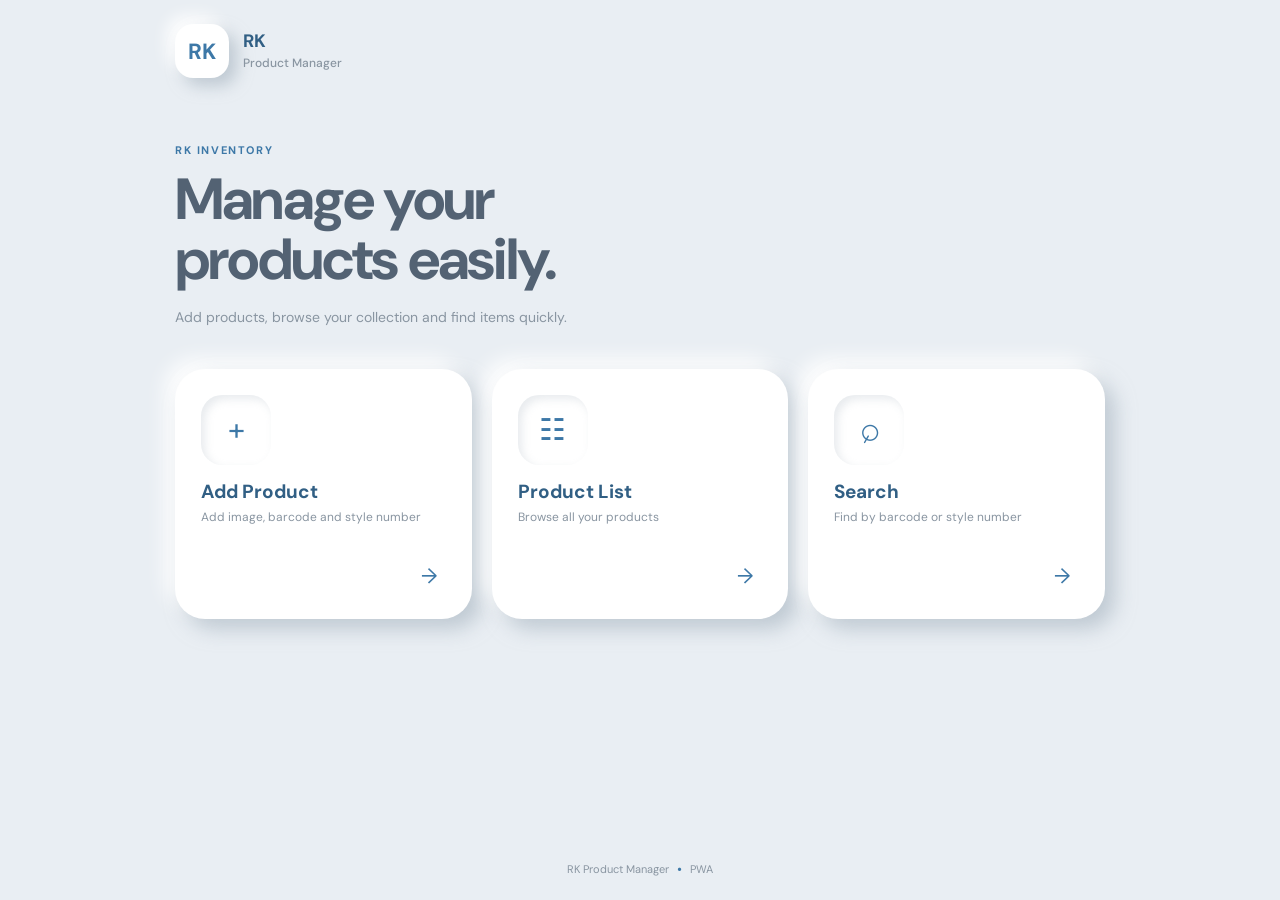
<file: index.html>
<!DOCTYPE html>
<html lang="en">

<head>

    <meta charset="UTF-8">

    <meta name="viewport"
      content="width=device-width, initial-scale=1.0,
               maximum-scale=1.0, minimum-scale=1.0,
               user-scalable=no">

    <meta name="theme-color"
          content="#e9eef3">

    <meta name="description"
          content="RK Product  Manager">

    <title>RK Products</title>

    <!-- Font -->
    <link rel="preconnect"
          href="https://fonts.googleapis.com">

    <link rel="preconnect"
          href="https://fonts.gstatic.com"
          crossorigin>

    <link href="https://fonts.googleapis.com/css2?family=DM+Sans:wght@400;500;600;700&display=swap"
          rel="stylesheet">

    <!-- CSS -->
    <link rel="stylesheet"
          href="Style.css">



<link
    rel="manifest"
    href="./manifest.webmanifest"
>
<meta
    name="theme-color"
    content="#e9eef3"
>
<meta
    name="mobile-web-app-capable"
    content="yes"
>
<meta
    name="apple-mobile-web-app-capable"
    content="yes"
>
<meta
    name="apple-mobile-web-app-status-bar-style"
    content="default"
>




</head>


<body>

    <div class="app-shell">


        <!-- =========================================
             HEADER
        ========================================== -->

        <header class="top-bar">

            <div class="brand">

                <div class="brand-logo">
                    RK
                </div>

                <div class="brand-info">

                    <h1>
                        RK
                    </h1>

                    <span>
                        Product Manager
                    </span>

                </div>

            </div>

        </header>



        <!-- =========================================
             MAIN
        ========================================== -->

        <main>


            <!-- =====================================
                 HERO
            ====================================== -->

            <section class="hero">

                <div class="hero-label">
                   RK INVENTORY
                </div>

                <h2>
                    Manage your<br>
                    products easily.
                </h2>

                <p>
                    Add products, browse your collection
                    and find items quickly.
                </p>

            </section>



            <!-- =====================================
                 MENU
            ====================================== -->

            <section class="menu">


                <!-- ADD PRODUCT -->

                <button class="action-card"
                        type="button"
                        onclick="openPage('Add.html')">

                    <div class="action-icon">

                        <span class="plus">
                            +
                        </span>

                    </div>

                    <div class="action-text">

                        <span class="action-title">
                            Add Product
                        </span>

                        <span class="action-description">
                            Add image, barcode and style number
                        </span>

                    </div>

                    <div class="action-arrow">
                        →
                    </div>

                </button>



                <!-- PRODUCT LIST -->

                <button class="action-card"
                        type="button"
                        onclick="openPage('List.html')">

                    <div class="action-icon">

                        <span class="list-symbol">
                            ☷
                        </span>

                    </div>

                    <div class="action-text">

                        <span class="action-title">
                            Product List
                        </span>

                        <span class="action-description">
                            Browse all your products
                        </span>

                    </div>

                    <div class="action-arrow">
                        →
                    </div>

                </button>



                <!-- SEARCH -->

                <button class="action-card"
                        type="button"
                        onclick="openPage('Search.html')">

                    <div class="action-icon">

                        <span class="search-symbol">
                            ⌕
                        </span>

                    </div>

                    <div class="action-text">

                        <span class="action-title">
                            Search
                        </span>

                        <span class="action-description">
                            Find by barcode or style number
                        </span>

                    </div>

                    <div class="action-arrow">
                        →
                    </div>

                </button>


            </section>

        </main>



        <!-- =========================================
             FOOTER
        ========================================== -->

        <footer>

            <span>
                RK Product Manager
            </span>

            <span class="footer-separator">
                •
            </span>

            <span>
                PWA
            </span>

        </footer>


    </div>


    <!-- JavaScript -->
    <script src="App.js"></script>




<script>
if ("serviceWorker" in navigator) {

    window.addEventListener("load", () => {

        navigator.serviceWorker
            .register("./sw.js")
            .then(registration => {

                console.log(
                    "[PWA] Service Worker registered:",
                    registration.scope
                );

                registration.update();

            })
            .catch(error => {

                console.error(
                    "[PWA] Service Worker registration failed:",
                    error
                );

            });

    });
}
</script>



</body>

</html>
</file>
<file: Style.css>
/* =========================================================
   GARMENT STORE PWA
   MODERN CLAYMORPHISM HOME
========================================================= */


/* =========================================================
   VARIABLES
========================================================= */

:root {

    /* Background */

    --bg: #e9eef3;

    /* Cards */

    --white: #ffffff;


    /* Text */

    --text: #536273;

    --text-dark: #315f84;

    --muted: #8995a1;


    /* Accent */

    --blue: #3d78a7;

    --blue-dark: #2f638e;


    /* Clay shadows */

    --shadow-dark: rgba(157, 171, 184, 0.55);

    --shadow-light: rgba(255, 255, 255, 0.95);


    /* Radius */

    --radius-large: 30px;

    --radius-medium: 22px;

}


/* =========================================================
   RESET
========================================================= */

* {

    margin: 0;

    padding: 0;

    box-sizing: border-box;

}


html {

    width: 100%;

    min-height: 100%;

    scroll-behavior: smooth;

}


body {

    width: 100%;

    min-height: 100vh;

    font-family: "DM Sans", sans-serif;

    background: var(--bg);

    color: var(--text);

    -webkit-font-smoothing: antialiased;

}


/* =========================================================
   REMOVE BUTTON DEFAULT STYLING
========================================================= */

button {

    font-family: inherit;

}


/* =========================================================
   APPLICATION SHELL
========================================================= */

.app-shell {

    width: 100%;

    max-width: 760px;

    min-height: 100vh;

    margin: 0 auto;

    padding:

        max(24px, env(safe-area-inset-top))

        20px

        max(22px, env(safe-area-inset-bottom));

    display: flex;

    flex-direction: column;

}


/* =========================================================
   HEADER
========================================================= */

.top-bar {

    width: 100%;

    margin-bottom: 48px;

}


.brand {

    display: flex;

    align-items: center;

    gap: 14px;

}


/* =========================================================
   BRAND LOGO
========================================================= */

.brand-logo {

    width: 54px;

    height: 54px;

    flex-shrink: 0;

    display: flex;

    align-items: center;

    justify-content: center;

    border-radius: 18px;

    background: var(--white);

    color: var(--blue);

    font-size: 22px;

    font-weight: 700;

    border: 1px solid rgba(255, 255, 255, 0.9);


    /* Outer clay */

    box-shadow:

        8px 8px 16px var(--shadow-dark),

        -8px -8px 16px var(--shadow-light);

}


/* =========================================================
   BRAND INFORMATION
========================================================= */

.brand-info {

    display: flex;

    flex-direction: column;

    gap: 2px;

}


.brand-info h1 {

    color: var(--text-dark);

    font-size: 18px;

    line-height: 1.2;

    font-weight: 700;

    letter-spacing: -0.3px;

}


.brand-info span {

    color: var(--muted);

    font-size: 12px;

    font-weight: 500;

}


/* =========================================================
   HERO
========================================================= */

.hero {

    margin-bottom: 32px;

}


.hero-label {

    display: inline-block;

    margin-bottom: 12px;

    color: var(--blue);

    font-size: 11px;

    font-weight: 700;

    letter-spacing: 1.6px;

}


.hero h2 {

    color: var(--text);

    font-size: clamp(34px, 9vw, 52px);

    line-height: 1.04;

    font-weight: 700;

    letter-spacing: -1.8px;

}


.hero p {

    max-width: 480px;

    margin-top: 16px;

    color: var(--muted);

    font-size: 14px;

    line-height: 1.65;

}


/* =========================================================
   MENU
========================================================= */

.menu {

    width: 100%;

    display: flex;

    flex-direction: column;

    gap: 18px;

}


/* =========================================================
   ACTION CARD
========================================================= */

.action-card {

    position: relative;

    width: 100%;

    min-height: 112px;

    padding: 20px;

    display: flex;

    align-items: center;

    gap: 16px;

    border: 1px solid rgba(255, 255, 255, 0.9);

    border-radius: var(--radius-large);

    background: var(--white);

    color: var(--text);

    text-align: left;

    cursor: pointer;

    outline: none;


    /* Clay outer shadow */

    box-shadow:

        10px 10px 20px var(--shadow-dark),

        -10px -10px 20px var(--shadow-light);


    transition:

        transform 160ms ease,

        box-shadow 160ms ease;

}


/* =========================================================
   CARD HOVER
========================================================= */

@media (hover: hover) {

    .action-card:hover {

        transform: translateY(-3px);

        box-shadow:

            13px 13px 25px var(--shadow-dark),

            -13px -13px 25px var(--shadow-light);

    }

}


/* =========================================================
   CARD PRESS
========================================================= */

.action-card:active {

    transform: translateY(2px);

    box-shadow:

        inset 5px 5px 11px rgba(157, 171, 184, 0.35),

        inset -5px -5px 11px rgba(255, 255, 255, 0.95);

}


/* =========================================================
   CARD FOCUS
========================================================= */

.action-card:focus-visible {

    outline: 3px solid rgba(61, 120, 167, 0.25);

    outline-offset: 4px;

}


/* =========================================================
   ACTION ICON
========================================================= */

.action-icon {

    width: 64px;

    height: 64px;

    flex-shrink: 0;

    display: flex;

    align-items: center;

    justify-content: center;

    border-radius: 21px;

    background: var(--white);

    color: var(--blue);


    /* Inner clay */

    box-shadow:

        inset 4px 4px 8px rgba(157, 171, 184, 0.24),

        inset -4px -4px 8px rgba(255, 255, 255, 0.95);

}


.plus {

    font-size: 31px;

    font-weight: 400;

    line-height: 1;

}


.list-symbol {

    font-size: 30px;

    line-height: 1;

}


.search-symbol {

    font-size: 35px;

    line-height: 1;

    transform: rotate(-15deg);

}


/* =========================================================
   ACTION TEXT
========================================================= */

.action-text {

    flex: 1;

    min-width: 0;

    display: flex;

    flex-direction: column;

    gap: 5px;

}


.action-title {

    color: var(--text-dark);

    font-size: 18px;

    line-height: 1.2;

    font-weight: 700;

}


.action-description {

    color: var(--muted);

    font-size: 12px;

    line-height: 1.45;

}


/* =========================================================
   ARROW
========================================================= */

.action-arrow {

    width: 34px;

    height: 34px;

    flex-shrink: 0;

    display: flex;

    align-items: center;

    justify-content: center;

    border-radius: 50%;

    color: var(--blue);

    font-size: 21px;

    font-weight: 400;

    transition:

        transform 160ms ease;

}


@media (hover: hover) {

    .action-card:hover .action-arrow {

        transform: translateX(4px);

    }

}


/* =========================================================
   FOOTER
========================================================= */

footer {

    margin-top: auto;

    padding-top: 42px;

    display: flex;

    justify-content: center;

    align-items: center;

    gap: 8px;

    color: var(--muted);

    font-size: 11px;

}


.footer-separator {

    color: var(--blue);

    font-size: 14px;

}


/* =========================================================
   MOBILE
========================================================= */

@media (max-width: 480px) {

    .app-shell {

        padding-left: 17px;

        padding-right: 17px;

    }


    .top-bar {

        margin-bottom: 40px;

    }


    .brand-logo {

        width: 50px;

        height: 50px;

        border-radius: 17px;

    }


    .hero {

        margin-bottom: 28px;

    }


    .hero h2 {

        font-size: clamp(34px, 10vw, 44px);

    }


    .hero p {

        font-size: 13px;

        margin-top: 13px;

    }


    .menu {

        gap: 15px;

    }


    .action-card {

        min-height: 104px;

        padding: 17px;

        gap: 14px;

        border-radius: 26px;

    }


    .action-icon {

        width: 57px;

        height: 57px;

        border-radius: 19px;

    }


    .action-title {

        font-size: 16px;

    }


    .action-description {

        font-size: 11px;

    }


    .action-arrow {

        width: 30px;

        height: 30px;

        font-size: 19px;

    }

}


/* =========================================================
   VERY SMALL PHONES
========================================================= */

@media (max-width: 350px) {

    .app-shell {

        padding-left: 13px;

        padding-right: 13px;

    }


    .action-card {

        padding: 14px;

        gap: 11px;

    }


    .action-icon {

        width: 52px;

        height: 52px;

    }


    .action-description {

        font-size: 10px;

    }


    .action-arrow {

        display: none;

    }

}


/* =========================================================
   TABLET
========================================================= */

@media (min-width: 700px) {

    .app-shell {

        max-width: 850px;

        padding-left: 35px;

        padding-right: 35px;

    }


    .top-bar {

        margin-bottom: 60px;

    }


    .hero {

        margin-bottom: 40px;

    }


    .hero h2 {

        font-size: 54px;

    }


    .menu {

        display: grid;

        grid-template-columns: repeat(3, 1fr);

        gap: 20px;

    }


    .action-card {

        min-height: 250px;

        padding: 25px;

        flex-direction: column;

        align-items: flex-start;

        justify-content: space-between;

    }


    .action-icon {

        width: 70px;

        height: 70px;

    }


    .action-text {

        width: 100%;

    }


    .action-title {

        font-size: 19px;

    }


    .action-description {

        font-size: 12px;

    }


    .action-arrow {

        align-self: flex-end;

    }

}


/* =========================================================
   LARGE DESKTOP
========================================================= */

@media (min-width: 1100px) {

    .app-shell {

        max-width: 1000px;

    }


    .hero h2 {

        font-size: 58px;

    }

}


/* =========================================================
   REDUCE MOTION
========================================================= */

@media (prefers-reduced-motion: reduce) {

    html {

        scroll-behavior: auto;

    }


    .action-card,
    .action-arrow {

        transition: none;

    }

}
</file>
